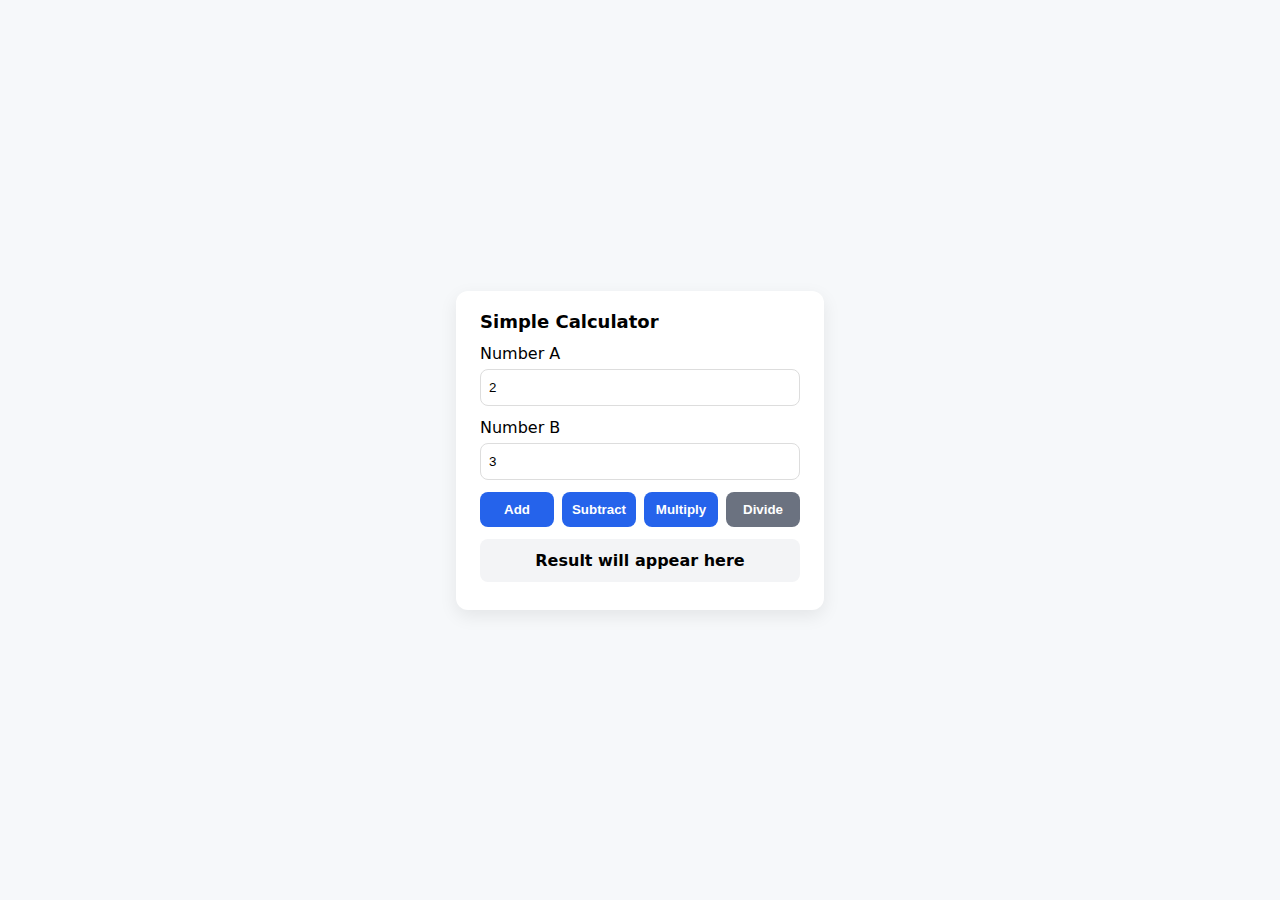
<file: index.html>
<!doctype html>
<html lang="en">
<head>
  <meta charset="utf-8" />
  <meta name="viewport" content="width=device-width,initial-scale=1" />
  <title>Simple Calculator</title>
  <link rel="stylesheet" href="style.css" />
</head>
<body>
  <div class="card" role="application" aria-label="Simple Calculator">
    <h1>Simple Calculator</h1>

    <label>Number A</label>
    <input id="a" type="number" step="any" value="2" />

    <label>Number B</label>
    <input id="b" type="number" step="any" value="3" />

    <div class="ops">
      <button class="btn-op" onclick="calculate('add')">Add</button>
      <button class="btn-op" onclick="calculate('subtract')">Subtract</button>
      <button class="btn-op" onclick="calculate('multiply')">Multiply</button>
      <button class="btn-op secondary" onclick="calculate('divide')">Divide</button>
    </div>

    <div class="result" id="result">Result will appear here</div>
    <div class="error" id="error" role="alert" aria-live="polite"></div>
  </div>

  <script>
    function add(a, b) { return a + b; }
    function subtract(a, b) { return a - b; }
    function multiply(a, b) { return a * b; }
    function divide(a, b) {
      if (b === 0) {
        throw new Error("Division by zero is not allowed.");
      }
      return a / b;
    }

    function getValues() {
      const a = parseFloat(document.getElementById('a').value);
      const b = parseFloat(document.getElementById('b').value);
      return { a, b };
    }

    function calculate(op) {
      const { a, b } = getValues();
      const resultEl = document.getElementById('result');
      const errorEl = document.getElementById('error');
      errorEl.textContent = '';
      try {
        let res;
        switch(op) {
          case 'add': res = add(a, b); break;
          case 'subtract': res = subtract(a, b); break;
          case 'multiply': res = multiply(a, b); break;
          case 'divide': res = divide(a, b); break;
          default: throw new Error('Unknown operation');
        }
        if (!isFinite(res) || Number.isNaN(res)) {
          throw new Error('Invalid result');
        }
        resultEl.textContent = `${res}`;
      } catch (e) {
        resultEl.textContent = '—';
        errorEl.textContent = e.message;
      }
    }

    window.addEventListener('DOMContentLoaded', () => {
      const r = [];
      r.push('Add: ' + add(2,3));
      r.push('Subtract: ' + subtract(5,1));
      r.push('Multiply: ' + multiply(2,4));
      try {
        r.push('Divide: ' + divide(10,0));
      } catch (e) {
        r.push('Divide: Error — ' + e.message);
      }
      console.log(r.join('\n'));
    });
  </script>
</body>
</html>
</file>
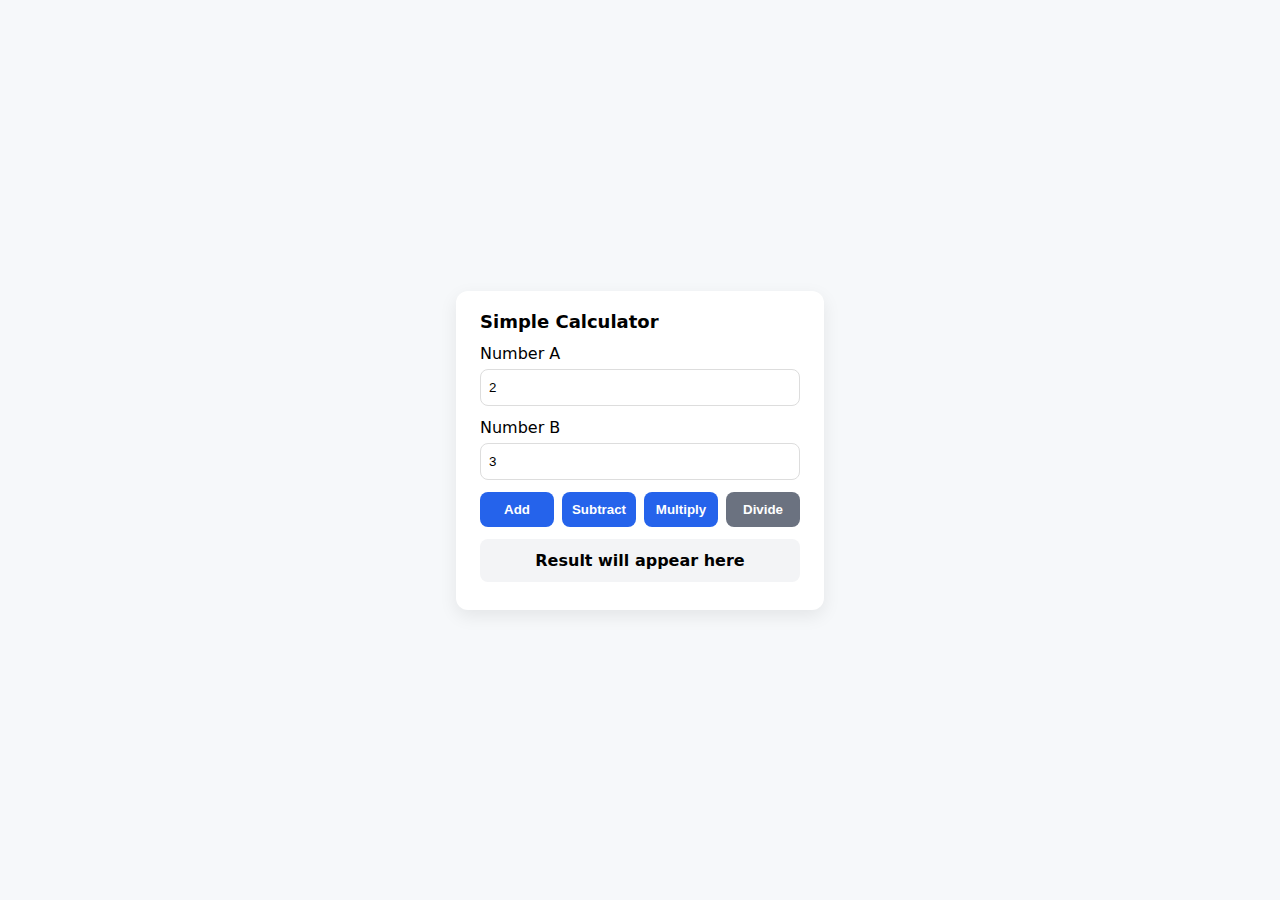
<file: calculator.html>
<!doctype html>
<html lang="en">
<head>
  <meta charset="utf-8" />
  <meta name="viewport" content="width=device-width,initial-scale=1" />
  <title>Simple Calculator</title>
  <style>
    body { font-family: system-ui, -apple-system, "Segoe UI", Roboto, Arial; display:flex; align-items:center; justify-content:center; height:100vh; background:#f6f8fa; margin:0; }
    .card { background:white; padding:20px 24px; border-radius:12px; box-shadow:0 6px 18px rgba(0,0,0,0.08); width:320px; }
    h1 { font-size:18px; margin:0 0 12px 0; }
    input[type="number"] { width:100%; padding:10px 8px; margin:6px 0 12px; border-radius:8px; border:1px solid #ddd; box-sizing:border-box; }
    .ops { display:flex; gap:8px; margin-bottom:12px; }
    button { flex:1; padding:10px; border-radius:8px; border:0; cursor:pointer; font-weight:600; }
    .btn-op { background:#2563eb; color:white; }
    .btn-op.secondary { background:#6b7280; }
    .result { padding:12px; border-radius:8px; background:#f3f4f6; text-align:center; font-weight:700; }
    .error { color:#b91c1c; font-weight:700; text-align:center; margin-top:8px; }
  </style>
</head>
<body>
  <div class="card" role="application" aria-label="Simple Calculator">
    <h1>Simple Calculator</h1>

    <label>Number A</label>
    <input id="a" type="number" step="any" value="2" />

    <label>Number B</label>
    <input id="b" type="number" step="any" value="3" />

    <div class="ops">
      <button class="btn-op" onclick="calculate('add')">Add</button>
      <button class="btn-op" onclick="calculate('subtract')">Subtract</button>
      <button class="btn-op" onclick="calculate('multiply')">Multiply</button>
      <button class="btn-op secondary" onclick="calculate('divide')">Divide</button>
    </div>

    <div class="result" id="result">Result will appear here</div>
    <div class="error" id="error" role="alert" aria-live="polite"></div>
  </div>

  <script>
    // Mirror of calculator.py functions:
    function add(a, b) { return a + b; }
    function subtract(a, b) { return a - b; }
    function multiply(a, b) { return a * b; }
    function divide(a, b) {
      // ✅ Safe: check division by zero
      if (b === 0) {
        throw new Error("Division by zero is not allowed.");
      }
      return a / b;
    }

    function getValues() {
      const a = parseFloat(document.getElementById('a').value);
      const b = parseFloat(document.getElementById('b').value);
      return { a, b };
    }

    function calculate(op) {
      const { a, b } = getValues();
      const resultEl = document.getElementById('result');
      const errorEl = document.getElementById('error');
      errorEl.textContent = '';
      try {
        let res;
        switch(op) {
          case 'add': res = add(a, b); break;
          case 'subtract': res = subtract(a, b); break;
          case 'multiply': res = multiply(a, b); break;
          case 'divide': res = divide(a, b); break;
          default: throw new Error('Unknown operation');
        }
        // Display nicely (avoid showing NaN)
        if (!isFinite(res) || Number.isNaN(res)) {
          throw new Error('Invalid result');
        }
        resultEl.textContent = `${res}`;
      } catch (e) {
        resultEl.textContent = '—';
        errorEl.textContent = e.message;
      }
    }

    // Example: show the same outputs as your Python example on load
    window.addEventListener('DOMContentLoaded', () => {
      // Equivalent of:
      // print("Add: ", add(2, 3))
      // print("Subtract: ", subtract(5, 1))
      // print("Multiply: ", multiply(2, 4))
      // print("Divide: ", divide(10, 0))  # handled safely here
      const r = [];
      r.push('Add: ' + add(2,3));
      r.push('Subtract: ' + subtract(5,1));
      r.push('Multiply: ' + multiply(2,4));
      try {
        r.push('Divide: ' + divide(10,0));
      } catch (e) {
        r.push('Divide: Error — ' + e.message);
      }
      console.log(r.join('\n'));
    });
  </script>
</body>
</html>
</file>
<file: style.css>
body {
  font-family: system-ui, -apple-system, "Segoe UI", Roboto, Arial;
  display: flex;
  align-items: center;
  justify-content: center;
  height: 100vh;
  background: #f6f8fa;
  margin: 0;
}

.card {
  background: white;
  padding: 20px 24px;
  border-radius: 12px;
  box-shadow: 0 6px 18px rgba(0, 0, 0, 0.08);
  width: 320px;
}

h1 {
  font-size: 18px;
  margin: 0 0 12px 0;
}

input[type="number"] {
  width: 100%;
  padding: 10px 8px;
  margin: 6px 0 12px;
  border-radius: 8px;
  border: 1px solid #ddd;
  box-sizing: border-box;
}

.ops {
  display: flex;
  gap: 8px;
  margin-bottom: 12px;
}

button {
  flex: 1;
  padding: 10px;
  border-radius: 8px;
  border: 0;
  cursor: pointer;
  font-weight: 600;
}

.btn-op {
  background: #2563eb;
  color: white;
}

.btn-op.secondary {
  background: #6b7280;
}

.result {
  padding: 12px;
  border-radius: 8px;
  background: #f3f4f6;
  text-align: center;
  font-weight: 700;
}

.error {
  color: #b91c1c;
  font-weight: 700;
  text-align: center;
  margin-top: 8px;
}
</file>
